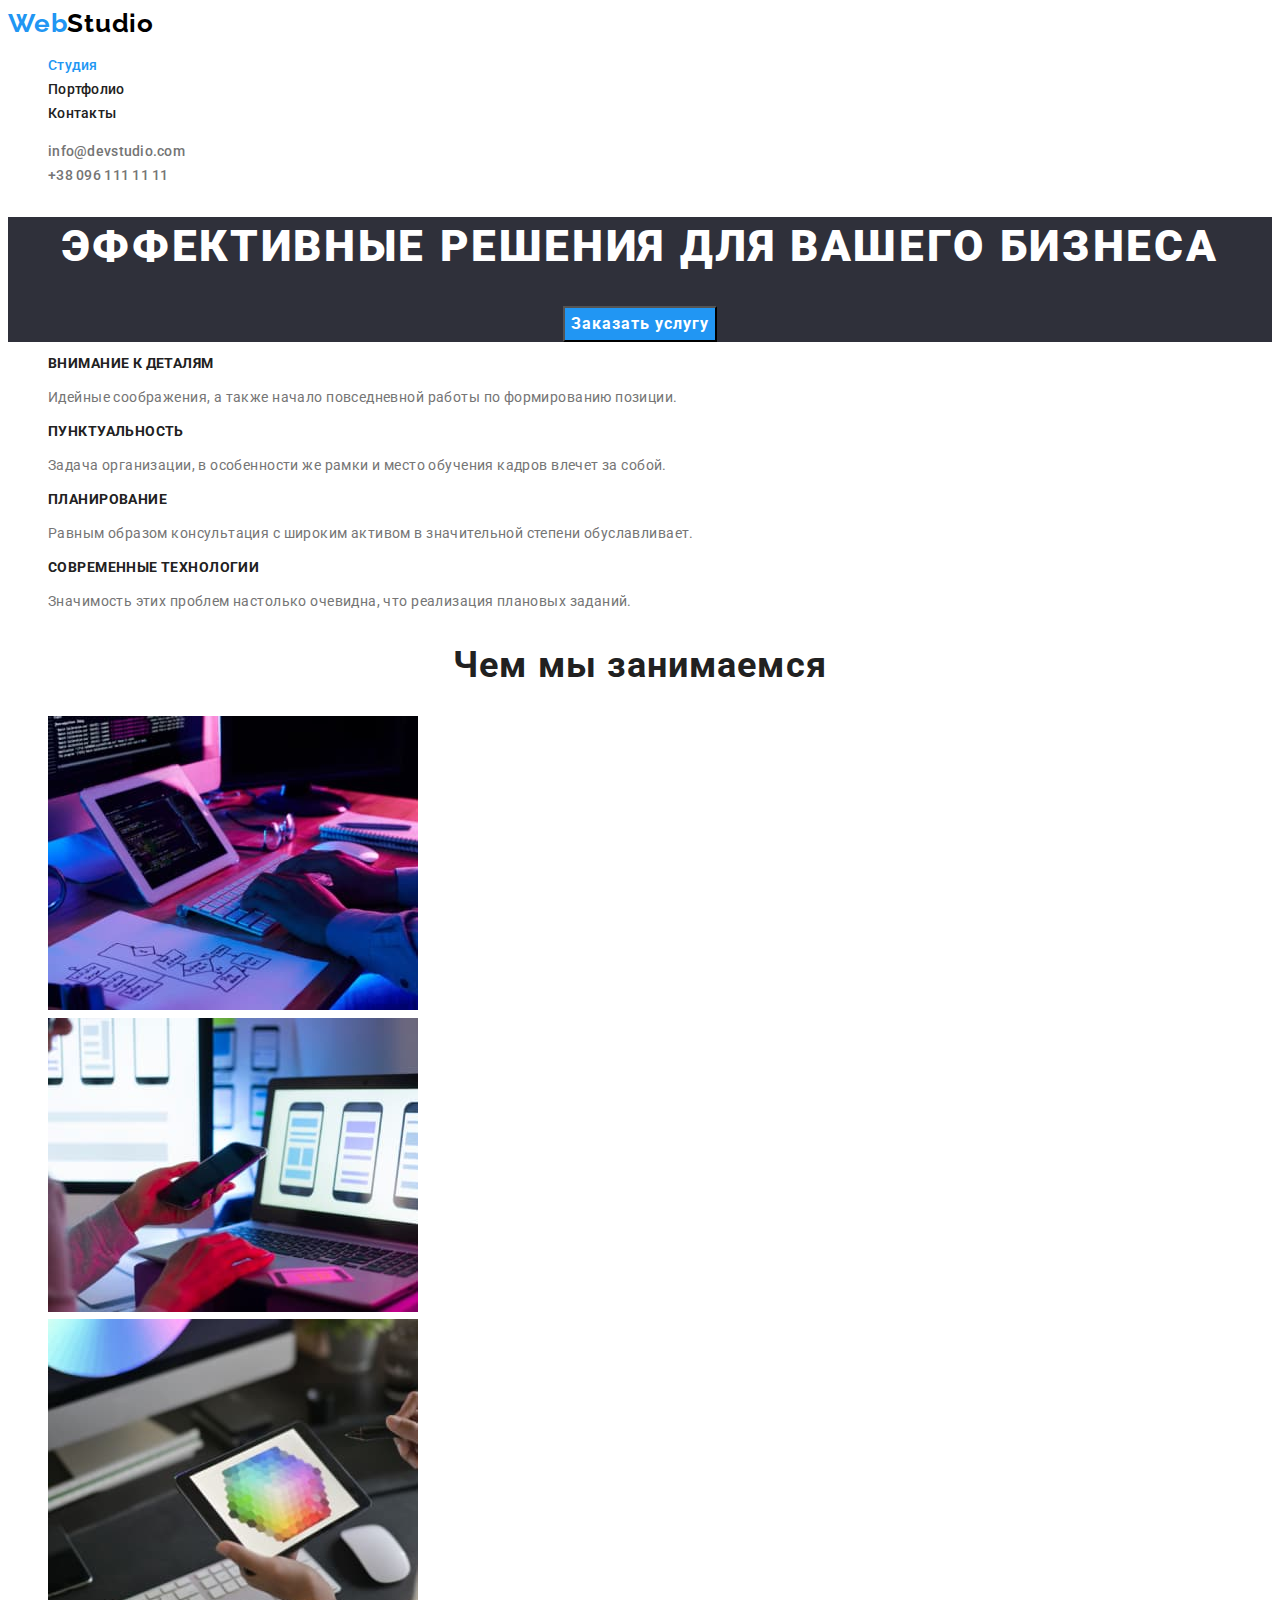
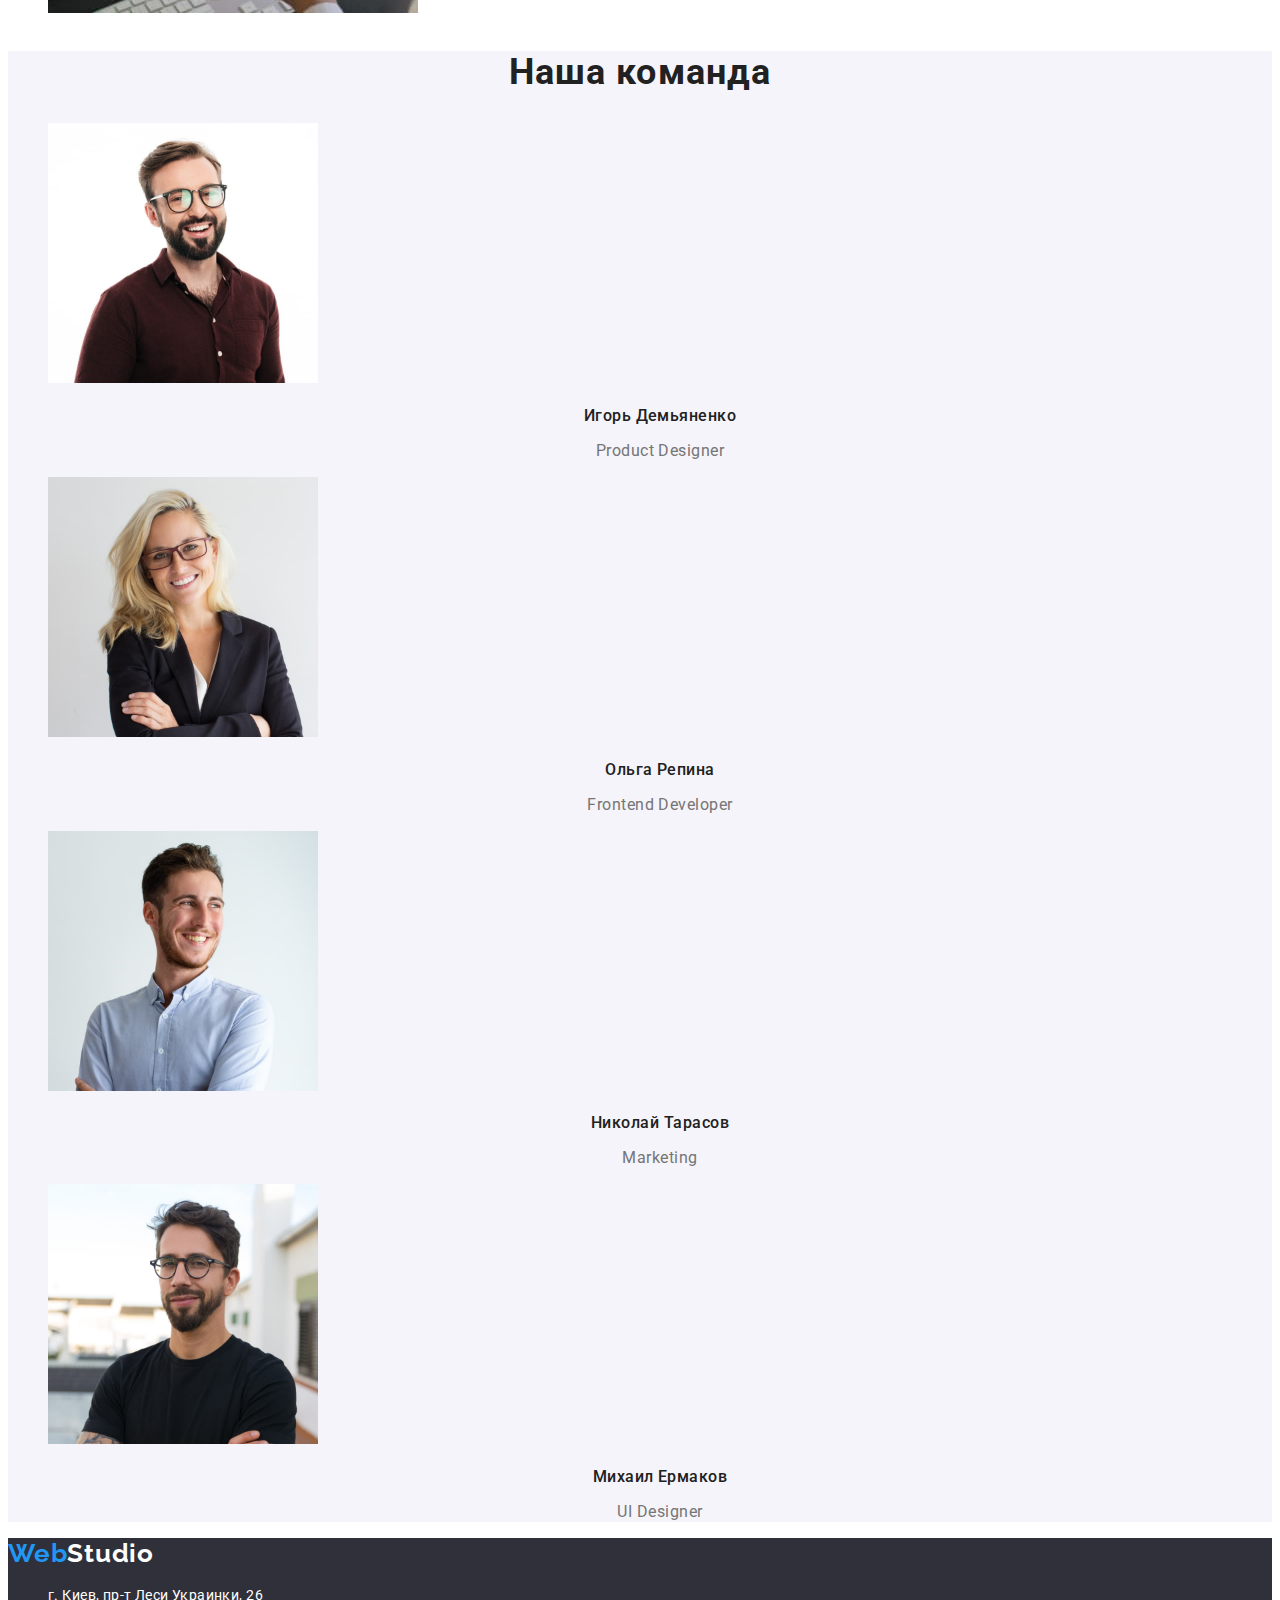
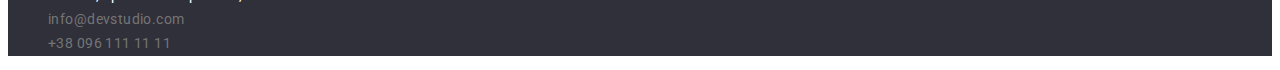
<file: index.html>
<!DOCTYPE html>
<html lang="ru">
  <head>
    <meta charset="UTF-8" />
    <meta http-equiv="X-UA-Compatible" content="IE=edge" />
    <meta name="viewport" content="width=device-width, initial-scale=1.0" />
    <title>WebStudio</title>
    <link rel="preconnect" href="https://fonts.googleapis.com" />
    <link rel="preconnect" href="https://fonts.gstatic.com" crossorigin />
    <link
      href="https://fonts.googleapis.com/css2?family=Raleway:wght@700&family=Roboto:wght@400;500;700;900&display=swap"
      rel="stylesheet"
    />
    <link rel="stylesheet" href="./css/styles.css" />
  </head>
  <body>
    <header class="page-header">
      <a class="link logo" href="index.html"
        >Web<span class="accent-top">Studio</span></a
      >
      <nav class="header-nav">
        <ul class="list header-list">
          <li class="header-item">
            <a class="link header-link current" href="">Студия</a>
          </li>
          <li class="header-item">
            <a class="link header-link" href="./portfolio.html">Портфолио</a>
          </li>
          <li class="header-item">
            <a class="link header-link" href="">Контакты</a>
          </li>
        </ul>
      </nav>
      <ul class="list header-connect">
        <li class="header-mail">
          <a class="link header-link" href="mailto:info@devstudio.com"
            >info@devstudio.com</a
          >
        </li>
        <li class="header-tel">
          <a class="link header-link" href="tel:+380961111111"
            >+38 096 111 11 11</a
          >
        </li>
      </ul>
    </header>

    <!--section hero-->
    <main>
      <section class="hero">
        <h1 class="hero-title">Эффективные решения для вашего бизнеса</h1>
        <button type="button" class="hero-button">Заказать услугу</button>
      </section>
      <!--section services-->
      <section class="services">
        <h2 class="visually-hidden">Особенности</h2>
        <ul class="list services-list">
          <li class="services-item">
            <h3 class="services-title">Внимание к деталям</h3>
            <p class="services-pre-title">
              Идейные соображения, а также начало повседневной работы по
              формированию позиции.
            </p>
          </li>
          <li class="services-item">
            <h3 class="services-title">Пунктуальность</h3>
            <p class="services-pre-title">
              Задача организации, в особенности же рамки и место обучения кадров
              влечет за собой.
            </p>
          </li>
          <li class="services-item">
            <h3 class="services-title">Планирование</h3>
            <p class="services-pre-title">
              Равным образом консультация с широким активом в значительной
              степени обуславливает.
            </p>
          </li>
          <li class="services-item">
            <h3 class="services-title">Современные технологии</h3>
            <p class="services-pre-title">
              Значимость этих проблем настолько очевидна, что реализация
              плановых заданий.
            </p>
          </li>
        </ul>
      </section>
      <!-- section what are we doing-->
      <section class="doing">
        <h2 class="section-title">Чем мы занимаемся</h2>
        <ul class="list doing-list">
          <li class="doing-item">
            <img
              src="./images/keyboard-img.jpg"
              alt="разработка программного обеспечения"
              width="370"
              height="294"
            />
          </li>
          <li class="doing-item">
            <img
              src="./images/notebook-img.jpg"
              alt="написание мобильного дизайна"
              width="370"
              height="294"
            />
          </li>
          <li class="doing-item">
            <img
              src="./images/tablet-img.jpg"
              alt="подбор цветовых гамм для ваших проектов"
              width="370"
              height="294"
            />
          </li>
        </ul>
      </section>
      <!--section our team-->
      <section class="team">
        <h2 class="section-title">Наша команда</h2>
        <ul class="list team-list">
          <li class="team-item">
            <img
              src="./images/product-designer-img.jpg"
              alt="Игорь Демьяненко - Product Designer"
              width="270"
              height="260"
            />
            <h3 class="team-pre-title">Игорь Демьяненко</h3>
            <p class="team-post">Product Designer</p>
          </li>
          <li class="team-item">
            <img
              src="./images/frontend-developer-img.jpg"
              alt="Ольга Репина - Frontend Developer"
              width="270"
              height="260"
            />
            <h3 class="team-pre-title">Ольга Репина</h3>
            <p class="team-post">Frontend Developer</p>
          </li>
          <li class="team-item">
            <img
              src="./images/marketing-img.jpg"
              alt="Николай Тарасов - Marketing"
              width="270"
              height="260"
            />
            <h3 class="team-pre-title">Николай Тарасов</h3>
            <p class="team-post">Marketing</p>
          </li>
          <li class="team-item">
            <img
              src="./images/ui-designer-img.jpg"
              alt="Михаил Ермаков - UI Designer"
              width="270"
              height="260"
            />
            <h3 class="team-pre-title">Михаил Ермаков</h3>
            <p class="team-post">UI Designer</p>
          </li>
        </ul>
      </section>
    </main>
    <!--section footer-->
    <footer class="footer">
      <a class="link logo" href="index.html"
        >Web<span class="accent-foot">Studio</span></a
      >
      <address class="address">
        <ul class="list address-list">
          <li class="address-item">
            <a
              class="link"
              href="https://goo.gl/maps/kdyRsUSUZegwHqDn6"
              target="_blank"
              rel="noopener noreferrer"
              ><span class="address-city"
                >г. Киев, пр-т Леси Украинки, 26</span
              ></a
            >
          </li>
          <li class="address-item connect">
            <a class="link" href="mailto:info@devstudio.com"
              >info@devstudio.com</a
            >
          </li>
          <li class="address-item connect">
            <a class="link" href="tel:+380961111111">+38 096 111 11 11</a>
          </li>
        </ul>
      </address>
    </footer>
  </body>
</html>
</file>
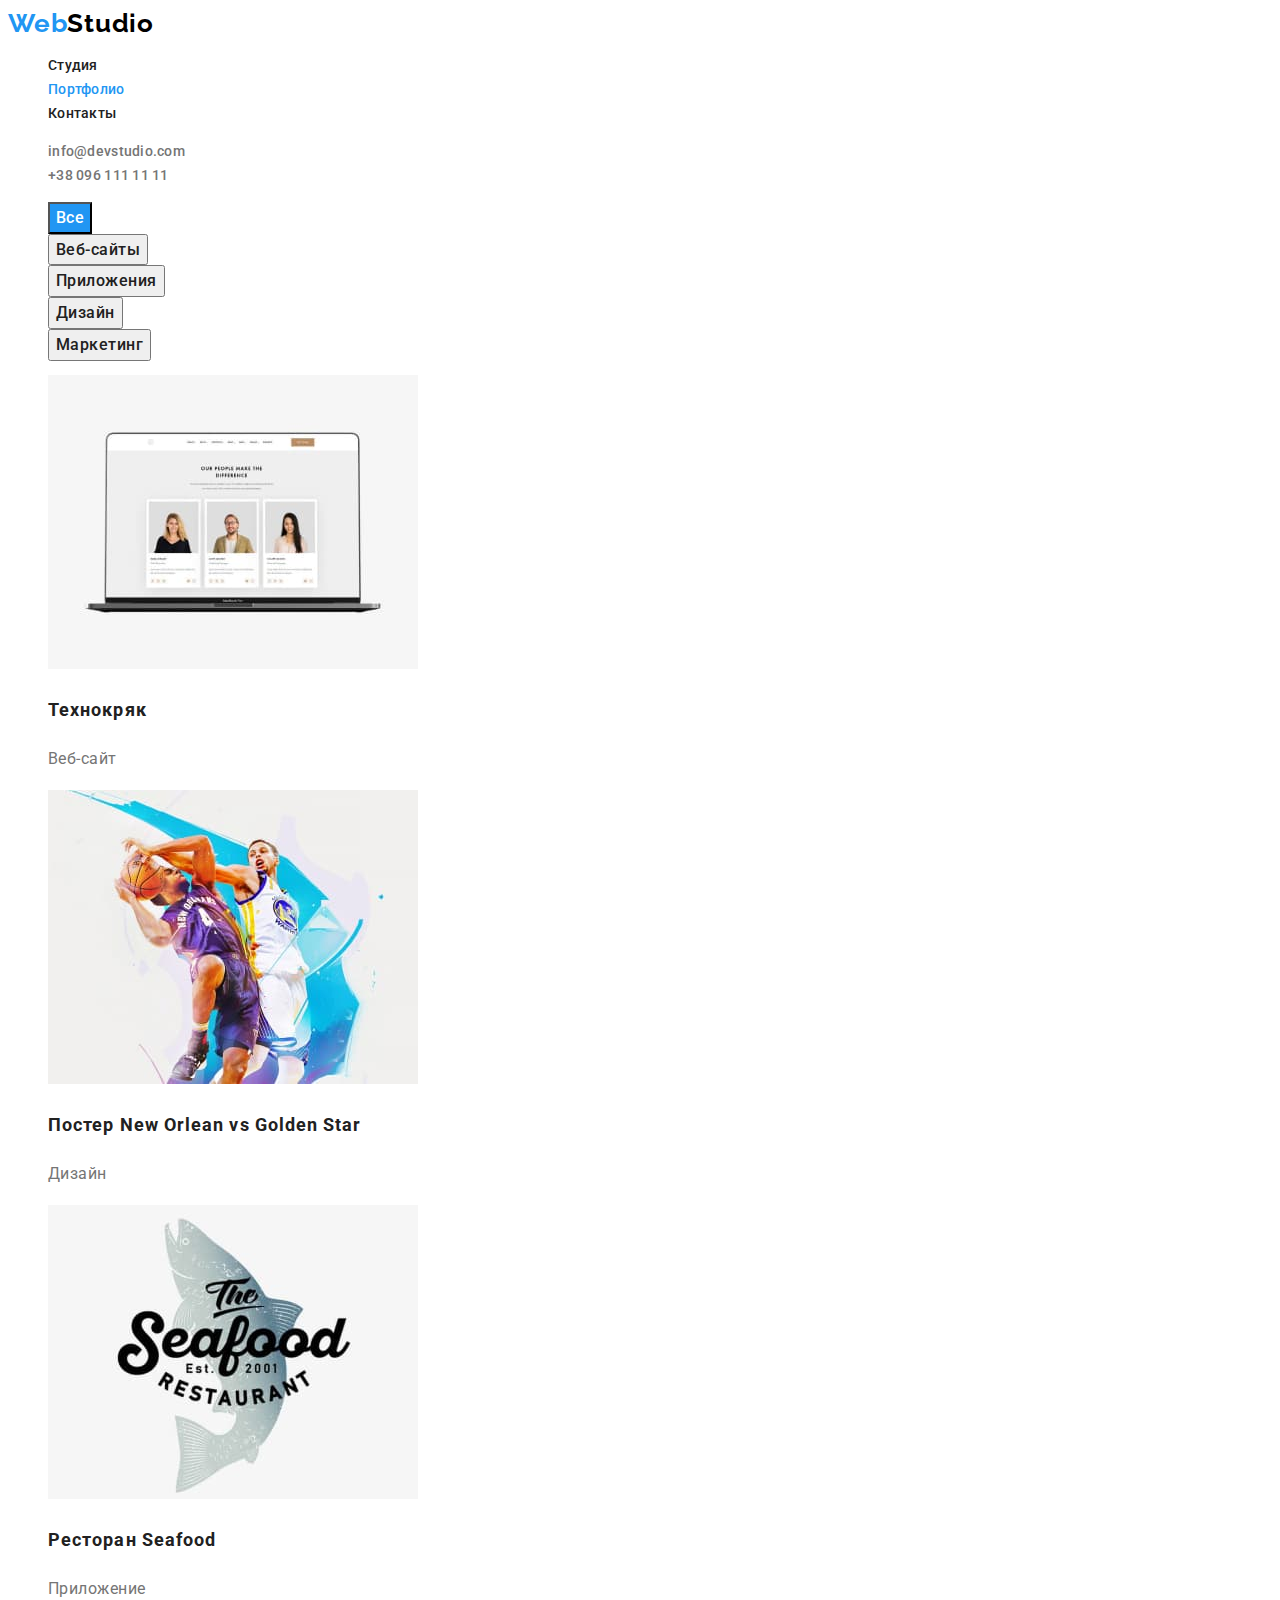
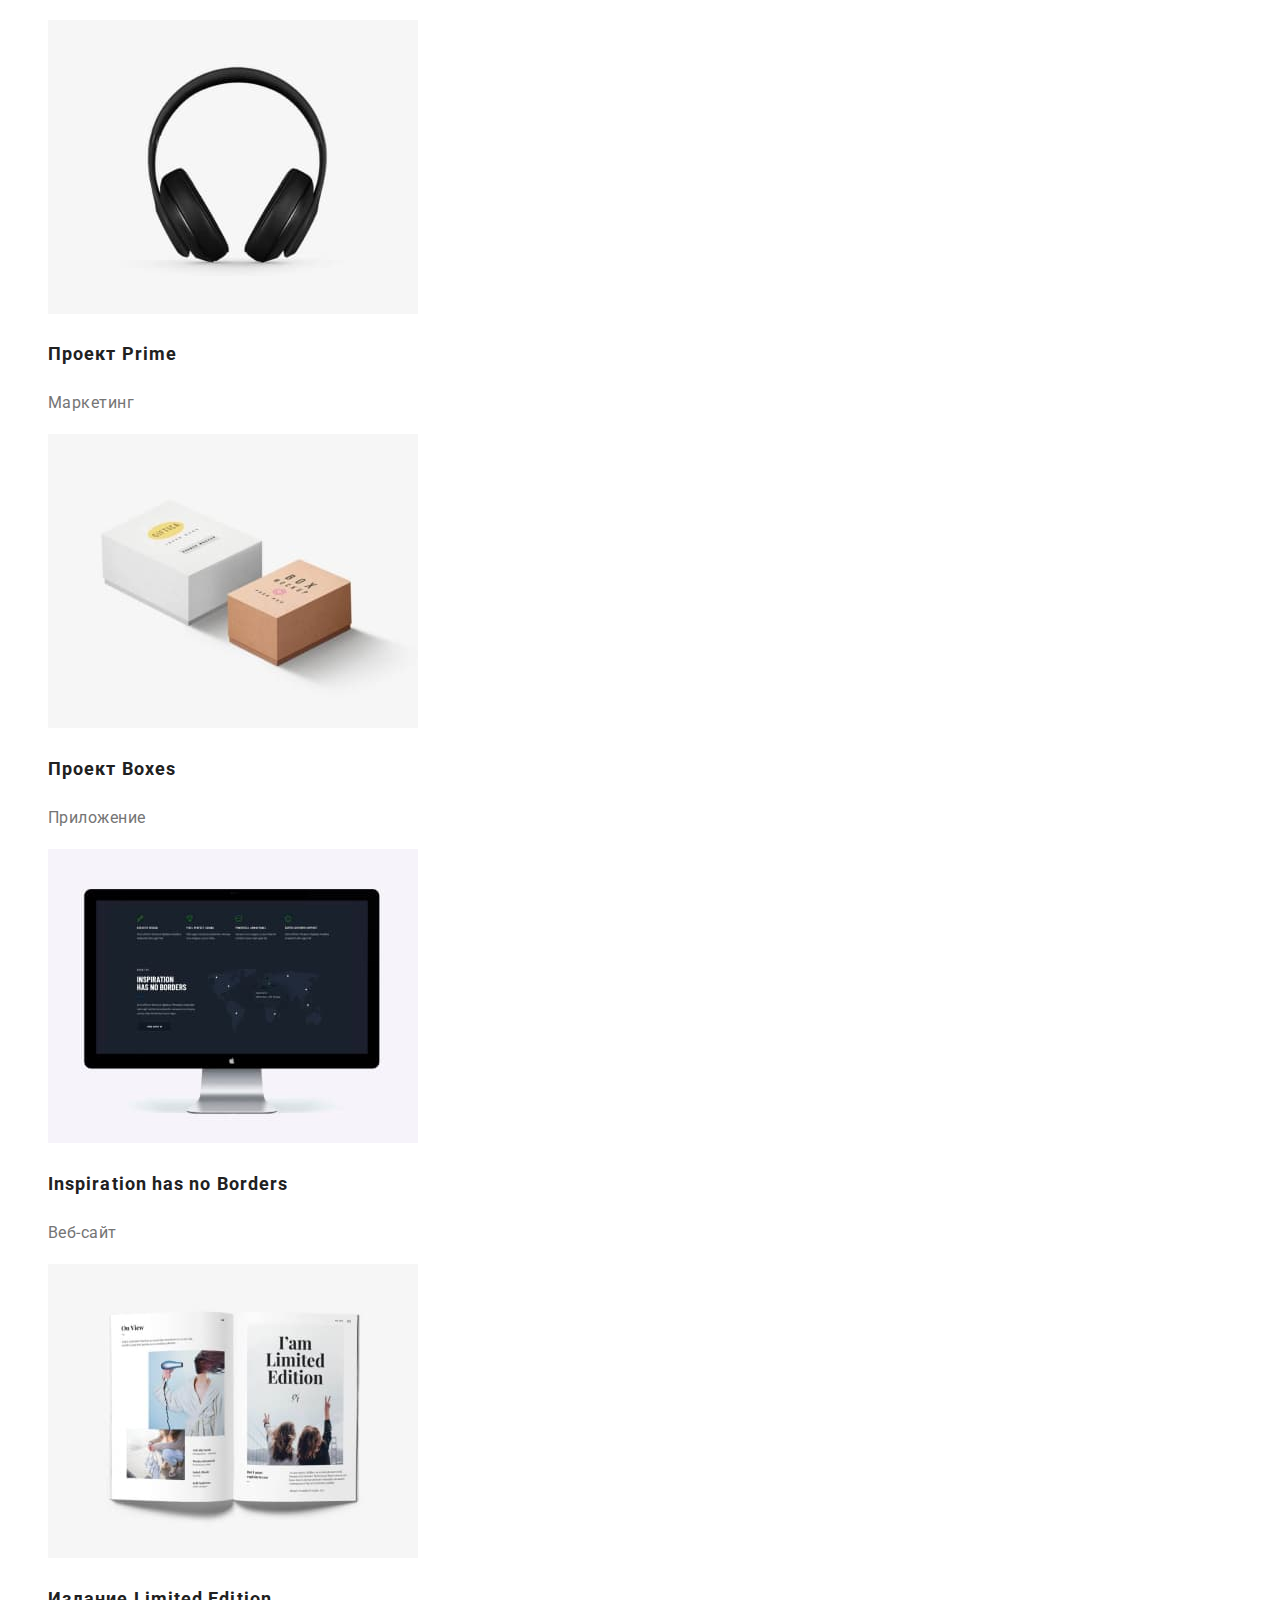
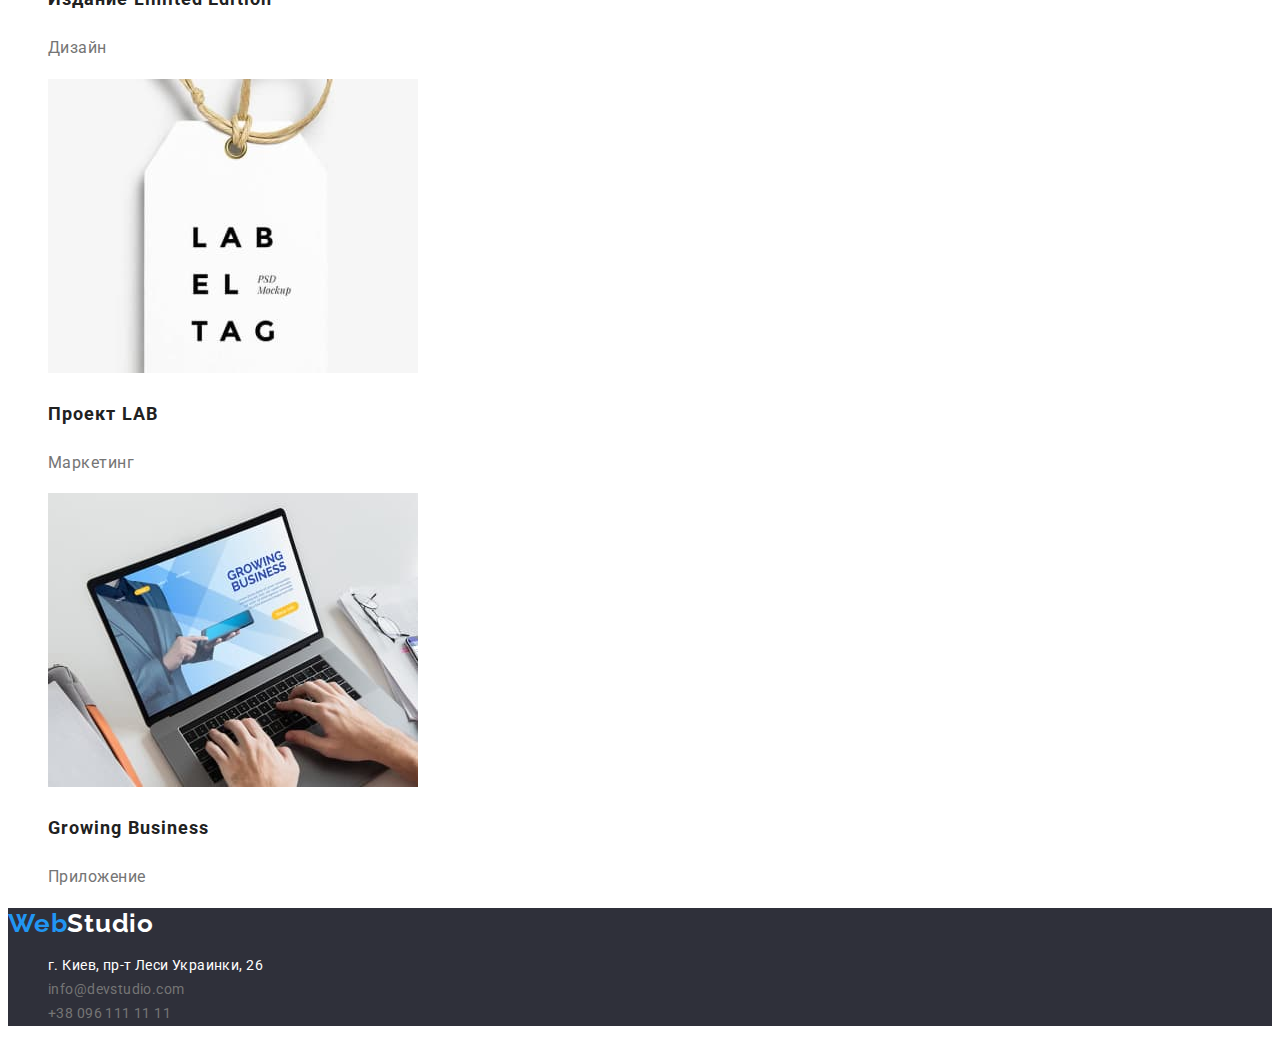
<file: portfolio.html>
<!DOCTYPE html>
<html lang="ru">
  <head>
    <meta charset="UTF-8" />
    <meta http-equiv="X-UA-Compatible" content="IE=edge" />
    <meta name="viewport" content="width=device-width, initial-scale=1.0" />
    <link rel="preconnect" href="https://fonts.googleapis.com" />
    <link rel="preconnect" href="https://fonts.gstatic.com" crossorigin />
    <link
      href="https://fonts.googleapis.com/css2?family=Raleway:wght@700&family=Roboto:wght@400;500;700;900&display=swap"
      rel="stylesheet"
    />
    <link rel="stylesheet" href="./css/styles.css" />
    <title>Portfolio</title>
  </head>
  <body>
    <!-- header section -->
    <header class="page-header">
      <a class="link logo" href="./index.html"
        >Web<span class="accent-top">Studio</span></a
      >
      <nav class="header-nav">
        <ul class="list header-list">
          <li class="header-item">
            <a class="link header-link" href="./index.html">Студия</a>
          </li>
          <li class="header-item">
            <a class="link header-link current" href="">Портфолио</a>
          </li>
          <li class="header-item">
            <a class="link header-link" href="">Контакты</a>
          </li>
        </ul>
      </nav>
      <ul class="list header-connect">
        <li class="header-mail">
          <a class="link header-link" href="mailto:info@devstudio.com"
            >info@devstudio.com</a
          >
        </li>
        <li class="header-tel">
          <a class="link header-link" href="tel:+380961111111"
            >+38 096 111 11 11</a
          >
        </li>
      </ul>
    </header>
    <!-- main section -->
    <main>
      <section>
        <h1 class="visually-hidden">Примеры наших работ</h1>
        <ul class="list">
          <li class="example-item">
            <button class="link example-btn active" type="button">Все</button>
          </li>
          <li class="example-item">
            <button class="link example-btn" type="button">Веб-сайты</button>
          </li>
          <li class="example-item">
            <button class="link example-btn" type="button">Приложения</button>
          </li>
          <li class="example-item">
            <button class="link example-btn" type="button">Дизайн</button>
          </li>
          <li class="example-item">
            <button class="link example-btn" type="button">Маркетинг</button>
          </li>
        </ul>
        <ul class="list portfolio-list">
          <li>
            <a class="link" href="" target="_blank" rel="noopener noreferrer"
              ><img
                src="./images/website-tehnokryak.jpg"
                alt="Веб-сайт Технокряк"
                width="370"
                height="294"
              />
              <h2 class="pf-title">Технокряк</h2>
              <p class="pf-pre-title">Веб-сайт</p></a
            >
          </li>
          <li>
            <a class="link" href="" target="_blank" rel="noopener noreferrer"
              ><img
                src="./images/design.jpg"
                alt="Постер Нью-Орлеан против Голд-Стар"
                width="370"
                height="294"
              />
              <h2 class="pf-title">
                Постер <span lang="en">New Orlean vs Golden Star</span>
              </h2>
              <p class="pf-pre-title">Дизайн</p></a
            >
          </li>
          <li>
            <a class="link" href="" target="_blank" rel="noopener noreferrer"
              ><img
                src="./images/app-rest-seafood.jpg"
                alt="Ресторан Сиафуд"
                width="370"
                height="294"
              />
              <h2 class="pf-title">Ресторан <span lang="en">Seafood</span></h2>
              <p class="pf-pre-title">Приложение</p></a
            >
          </li>
          <li>
            <a class="link" href="" target="_blank" rel="noopener noreferrer"
              ><img
                src="./images/marketing-project-prime.jpg"
                alt="Проект Прайм"
                width="370"
                height="294"
              />
              <h2 class="pf-title">Проект <span lang="en">Prime</span></h2>
              <p class="pf-pre-title">Маркетинг</p></a
            >
          </li>
          <li>
            <a class="link" href="" target="_blank" rel="noopener noreferrer"
              ><img
                src="./images/app-project-boxes.jpg"
                alt="Проект Боксы"
                width="370"
                height="294"
              />
              <h2 class="pf-title">Проект <span lang="en">Boxes</span></h2>
              <p class="pf-pre-title">Приложение</p></a
            >
          </li>
          <li>
            <a class="link" href="" target="_blank" rel="noopener noreferrer"
              ><img
                src="./images/website-inspiration-has-no-borders.jpg"
                alt="У вдохновения нет границ"
                width="370"
                height="294"
              />
              <h2 class="pf-title">
                <span lang="en">Inspiration has no Borders</span>
              </h2>
              <p class="pf-pre-title">Веб-сайт</p></a
            >
          </li>
          <li>
            <a class="link" href="" target="_blank" rel="noopener noreferrer"
              ><img
                src="./images/design-limited-edition.jpg"
                alt="издание лимитед эдишн"
                width="370"
                height="294"
              />
              <h2 class="pf-title">
                Издание <span lang="en">Limited Edition</span>
              </h2>
              <p class="pf-pre-title">Дизайн</p></a
            >
          </li>
          <li>
            <a class="link" href="" target="_blank" rel="noopener noreferrer"
              ><img
                src="./images/marketing-project-lab.jpg"
                alt="Проект ЛАБ"
                width="370"
                height="294"
              />
              <h2 class="pf-title">Проект <span lang="en">LAB</span></h2>
              <p class="pf-pre-title">Маркетинг</p></a
            >
          </li>
          <li>
            <a class="link" href="" target="_blank" rel="noopener noreferrer"
              ><img
                src="./images/app-growing-business.jpg"
                alt="Растущий бизнес"
                width="370"
                height="294"
              />
              <h2 class="pf-title"><span lang="en">Growing Business</span></h2>
              <p class="pf-pre-title">Приложение</p></a
            >
          </li>
        </ul>
      </section>
    </main>
    <!--section footer-->
    <footer class="footer">
      <a class="link logo" href="index.html"
        >Web<span class="accent-foot">Studio</span></a
      >
      <address class="address">
        <ul class="list address-list">
          <li class="address-item">
            <a
              class="link"
              href="https://goo.gl/maps/kdyRsUSUZegwHqDn6"
              target="_blank"
              rel="noopener noreferrer"
              ><span class="address-city"
                >г. Киев, пр-т Леси Украинки, 26</span
              ></a
            >
          </li>
          <li class="address-item connect">
            <a class="link" href="mailto:info@devstudio.com"
              >info@devstudio.com</a
            >
          </li>
          <li class="address-item connect">
            <a class="link" href="tel:+380961111111">+38 096 111 11 11</a>
          </li>
        </ul>
      </address>
    </footer>
  </body>
</html>
</file>
<file: css/styles.css>
:root {
  --text-color: #757575;
  --brand-color: #212121;
  --accent-color: #2196f3;
  --accent-precolor: #188ce8;
  --primary-color: #ffffff;
  --bacground-color: #2f303a;
  --background-precolor: #f5f4fa;
  --accent-topcolor: #000000;
}
body {
  font-family: "Roboto", sans-serif;
  font-size: 14px;
  line-height: 1.71;
  letter-spacing: 0.03em;
  color: var(--text-color);
}
.list {
  list-style: none;
}
.link {
  text-decoration: none;
  color: inherit;
}
.visually-hidden {
  position: absolute;
  white-space: nowrap;
  width: 1px;
  height: 1px;
  overflow: hidden;
  border: 0;
  padding: 0;
  clip: rect(0 0 0 0);
  clip-path: inset(50%);
  margin: -1px;
}
/* ------------------Header----------------------*/
.logo {
  font-family: Raleway;
  font-weight: bold;
  font-size: 26px;
  line-height: 1.19;
  letter-spacing: 0.03em;
  color: var(--accent-color);
}
.accent-top {
  color: var(--accent-topcolor);
}
.header-list {
  color: var(--brand-color);
}

.header-link {
  font-weight: 500;
  line-height: 16px;
  letter-spacing: 0.02em;
}
.header-link:focus,
.header-link:hover,
.current {
  color: var(--accent-color);
}

/* ------------------------Hero------------------------- */
.hero {
  background-color: var(--bacground-color);
  text-align: center;
}
.hero-title {
  font-weight: 900;
  font-size: 44px;
  line-height: 1.36;
  text-align: center;
  letter-spacing: 0.06em;
  text-transform: uppercase;
  color: var(--primary-color);
}
.hero-button {
  background-color: var(--accent-color);
  font-family: inherit;
  font-weight: bold;
  font-size: 16px;
  line-height: 1.87;
  letter-spacing: 0.06em;
  color: var(--primary-color);
  cursor: pointer;
}
.hero-button:hover,
.hero-button:focus {
  background-color: var(--accent-precolor);
}

/* -------------------Services--------------------------- */
.services-title {
  font-size: 14px;
  line-height: 1.14;
  letter-spacing: 0.03em;
  text-transform: uppercase;
  color: var(--brand-color);
}

/* ---------------------------Team---------------------------- */

.section-title {
  font-weight: bold;
  font-size: 36px;
  line-height: 42px;
  text-align: center;
  letter-spacing: 0.03em;
  color: var(--brand-color);
}

.team {
  background-color: var(--background-precolor);
}

.team-post,
.team-pre-title {
  font-size: 16px;
  line-height: 1.18;
  text-align: center;
  letter-spacing: 0.03em;
}
.team-pre-title {
  font-weight: 500;
  color: var(--brand-color);
}

/* ---------------------Portfolio button---------------- */

.example-btn {
  font-weight: 500;
  font-size: 16px;
  font-family: inherit;
  line-height: 1.62;
  text-align: center;
  letter-spacing: 0.03em;
  color: var(--brand-color);
  cursor: pointer;
}

.example-btn:hover,
.example-btn:focus,
.active {
  color: var(--primary-color);
  background-color: var(--accent-color);
}
/* ------------Portfolio items ------------------------------*/

.pf-title {
  font-size: 18px;
  line-height: 2;
  letter-spacing: 0.06em;
  color: var(--brand-color);
}

.pf-pre-title {
  font-size: 16px;
  line-height: 1.87;
  letter-spacing: 0.03em;
}
/* -----------------------Footer------------------------ */

.footer {
  background-color: var(--bacground-color);
}

.accent-foot {
  color: var(--primary-color);
}
.address {
  font-style: normal;
}
.address-city {
  color: var(--primary-color);
}
.connect .link:focus,
.connect .link:hover {
  color: #b6b6b6;
}
</file>
